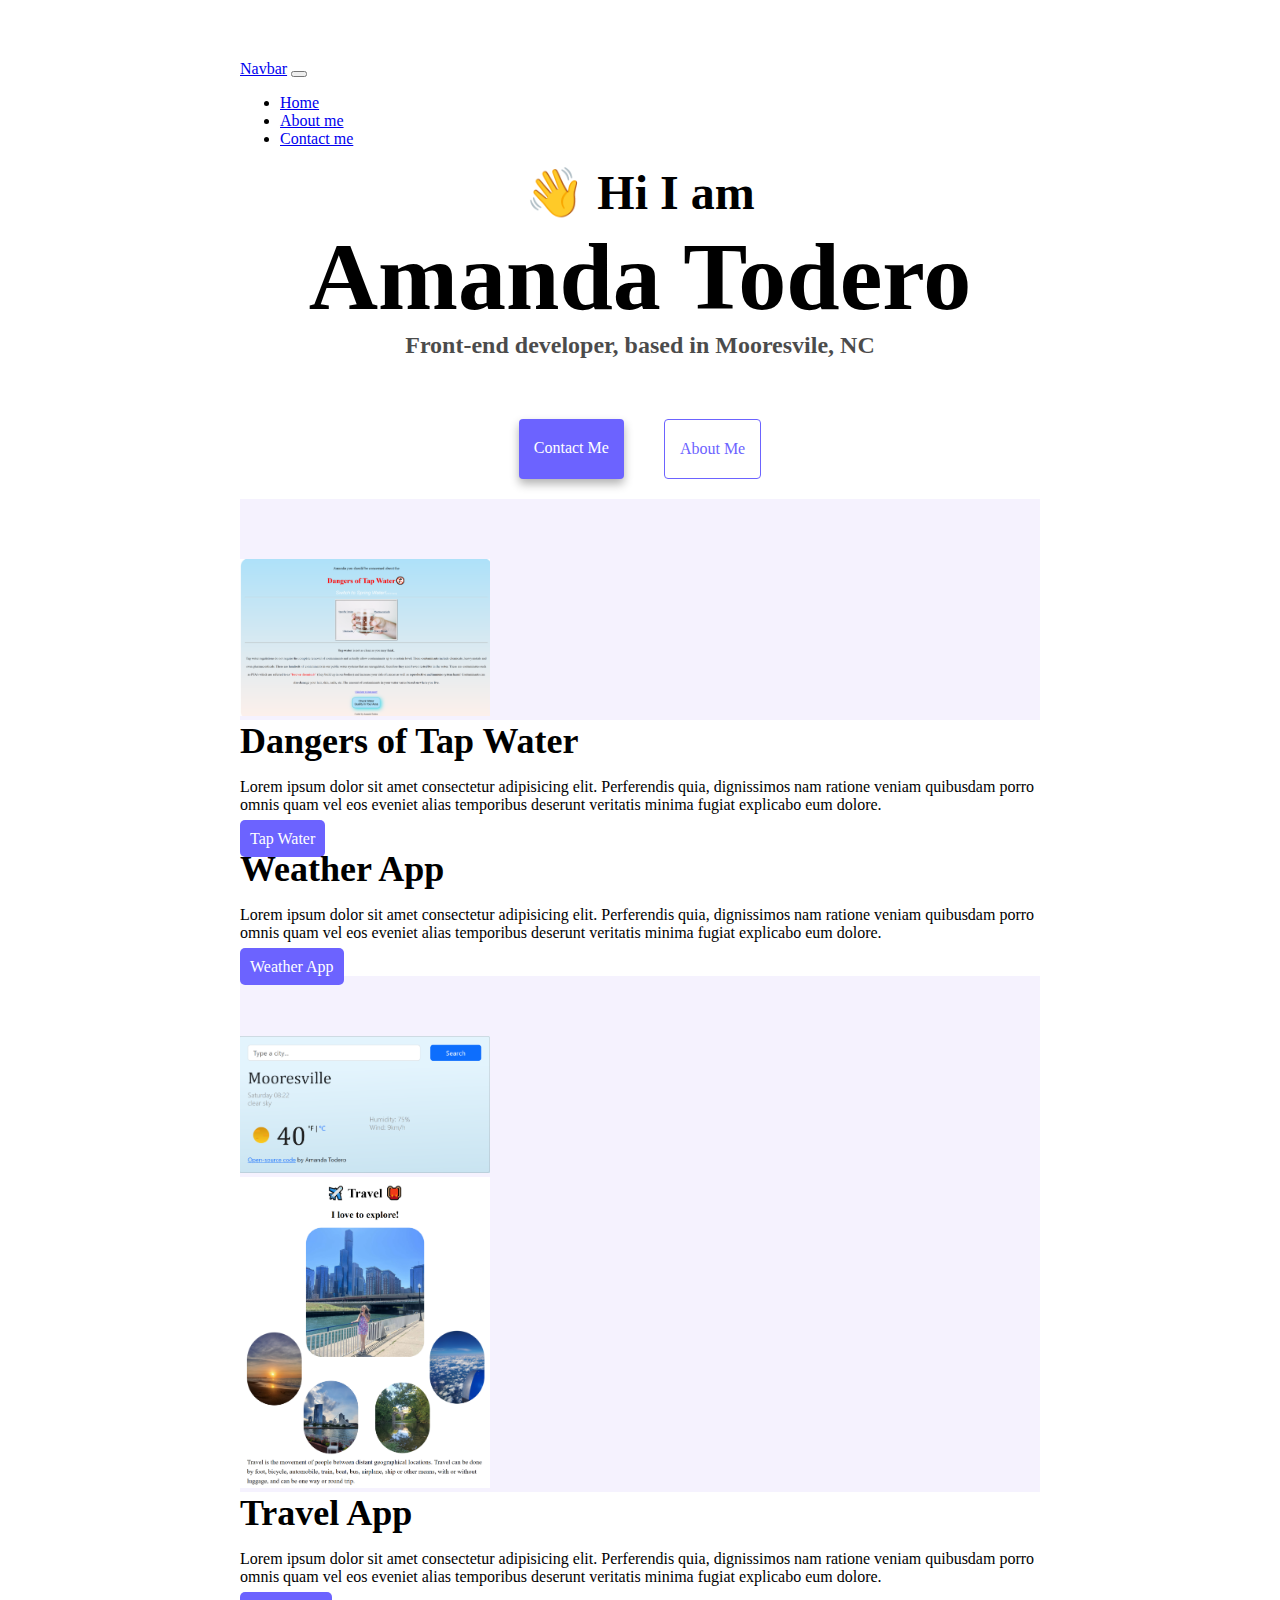
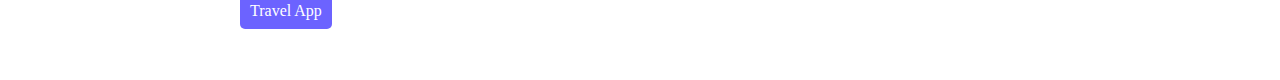
<file: index.html>
<!DOCTYPE html>
<html lang="en">

<head>
    <meta charset="UTF-8" />
    <meta http-equiv="X-UA-Compatible" content="IE=edge" />
    <meta name="viewport" content="width=device-width, initial-scale=1.0" />
    <title>About Amanda</title>
    <meta name="description" content="Amanda Todero- Amanda is a front-end developer based in Mooresville, North Carolina">
    <link href="https://cdn.jsdelivr.net/npm/bootstrap@5.3.2/dist/css/bootstrap.min.css" rel="stylesheet"
        integrity="sha384-T3c6CoIi6uLrA9TneNEoa7RxnatzjcDSCmG1MXxSR1GAsXEV/Dwwykc2MPK8M2HN" crossorigin="anonymous" />
    <script src="https://cdn.jsdelivr.net/npm/bootstrap@5.3.2/dist/js/bootstrap.bundle.min.js"
        integrity="sha384-C6RzsynM9kWDrMNeT87bh95OGNyZPhcTNXj1NW7RuBCsyN/o0jlpcV8Qyq46cDfL"
        crossorigin="anonymous"></script>
        <link rel="stylesheet" href="src/style.css" />
</head>

<body>
    <nav class="navbar navbar-expand-lg bg-body-tertiary">
        <div class="container-fluid">
            <a class="navbar-brand" href="#">Navbar</a>
            <button class="navbar-toggler" type="button" data-bs-toggle="collapse"
                data-bs-target="#navbarSupportedContent" aria-controls="navbarSupportedContent" aria-expanded="false"
                aria-label="Toggle navigation">
                <span class="navbar-toggler-icon"></span>
            </button>
            <div class="collapse navbar-collapse" id="navbarSupportedContent">
                <ul class="navbar-nav me-auto mb-2 mb-lg-0">
                    <li class="nav-item">
                        <a class="nav-link active" aria-current="page" href="index.html">Home</a>
                    </li>
                    <li class="nav-item">
                        <a href="about.html" class="nav-link">About me</a>
                    </li>
                    </a>
                    <li>
                        <a href="about.html#contact" class="nav-link">Contact me</a>
                    </li>
            </div>
        </div>
    </nav>
    <h2>👋 Hi I am</h2>
    <h1>Amanda Todero</h1>
    <h3>Front-end developer, based in Mooresvile, NC</h3>
    <div class="navigation-links">
        <a href="about.html#contact" class="contact-link">Contact me</a>
        <a href="about.html" class="about-link">About me</a>
    </div>
    <div class="container">
        <div class="row mt-5">
            <div class="col-sm-6" id="website-preview">
                <img src="images/tapwater.png" alt="" class="tap-water">
            </div>
            <div class="col-sm-6 mb-3">
                <span class="title"> Dangers of Tap Water </span>
                <p class="description">
                    Lorem ipsum dolor sit amet consectetur adipisicing elit. Perferendis quia, dignissimos nam ratione
                    veniam quibusdam porro omnis quam vel eos eveniet alias temporibus deserunt veritatis minima fugiat
                    explicabo eum dolore.
                </p>
                <a href="" class="website-links">Tap Water</a>
            </div>
        </div>
        <div class="row mt-5">
            <div class="col-sm-6 mb-3">
                <span class="title"> Weather App </span>
                <p class="description">
                    Lorem ipsum dolor sit amet consectetur adipisicing elit. Perferendis quia, dignissimos nam ratione
                    veniam quibusdam porro omnis quam vel eos eveniet alias temporibus deserunt veritatis minima fugiat
                    explicabo eum dolore.
                </p>
                <a href="" class="website-links">Weather App</a>
            </div>
            <div class="col-sm-6" id="website-preview">
                <img src="images/weatherapp.png" alt="" class="weather-app">
            </div>
        </div>
        <div class="row mt-5">
            <div class="col-sm-6" id="website-preview">
                <img src="images/travelapp.png" alt="" class="travel-app">
            </div>
            <div class="col-sm-6 mb-3">
                <span class="title"> Travel App </span>
                <p class="description">
                    Lorem ipsum dolor sit amet consectetur adipisicing elit. Perferendis quia, dignissimos nam ratione
                    veniam quibusdam porro omnis quam vel eos eveniet alias temporibus deserunt veritatis minima fugiat
                    explicabo eum dolore.
                </p>
                <a href="" class="website-links">Travel App</a>
            </div>
        </div>
    </div>

</body>

</html>
</file>
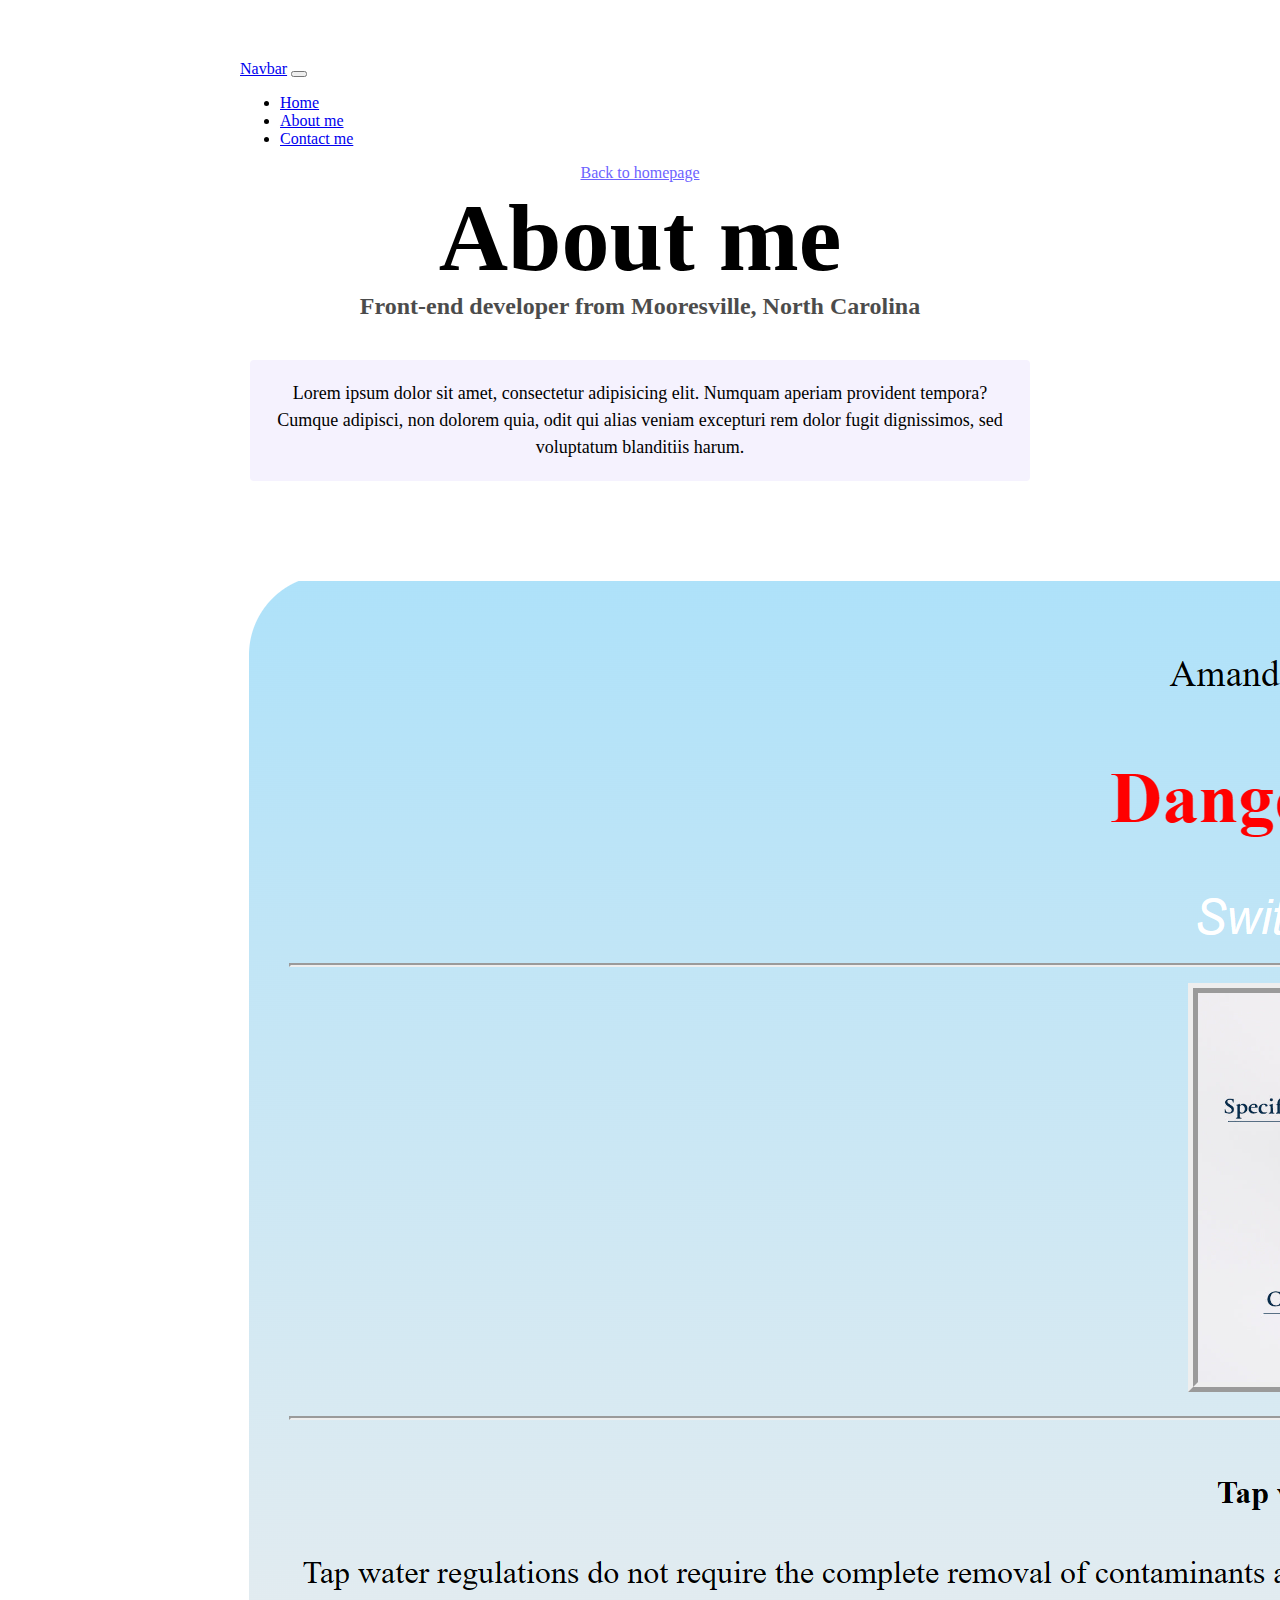
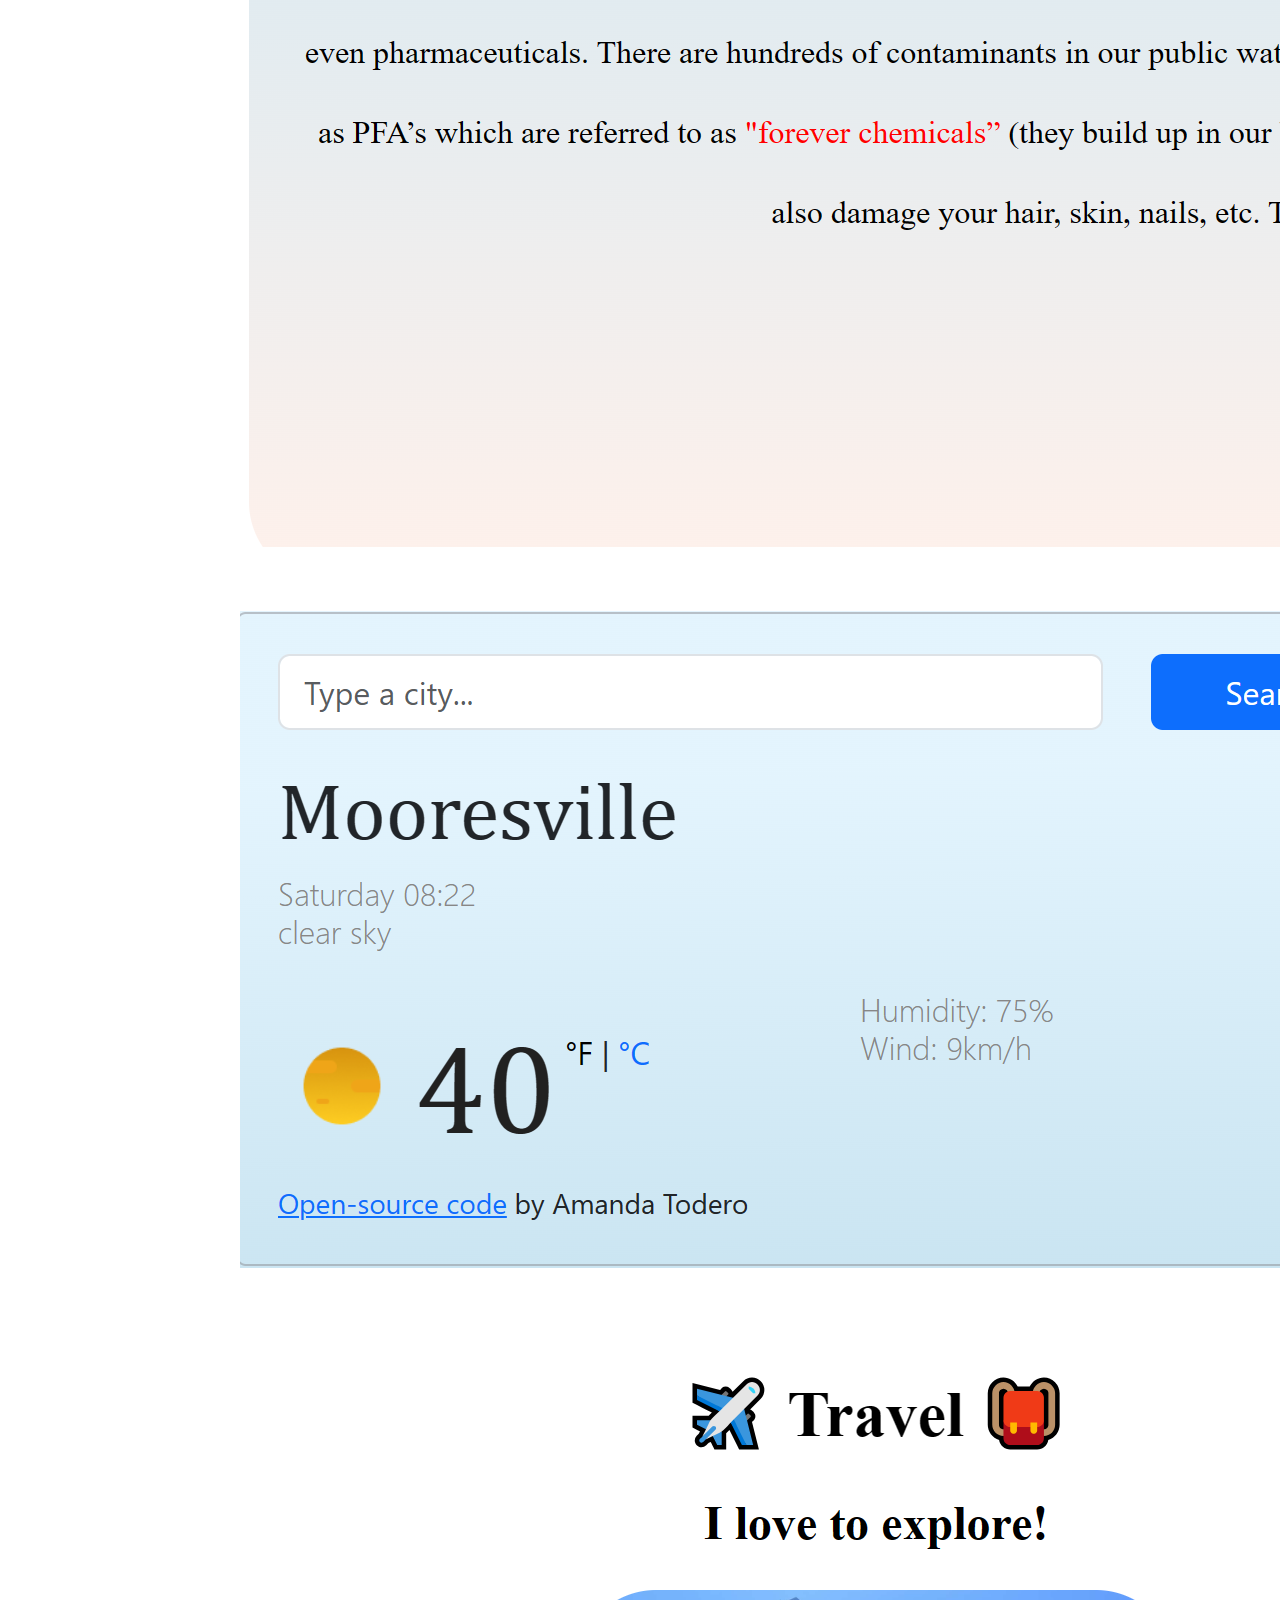
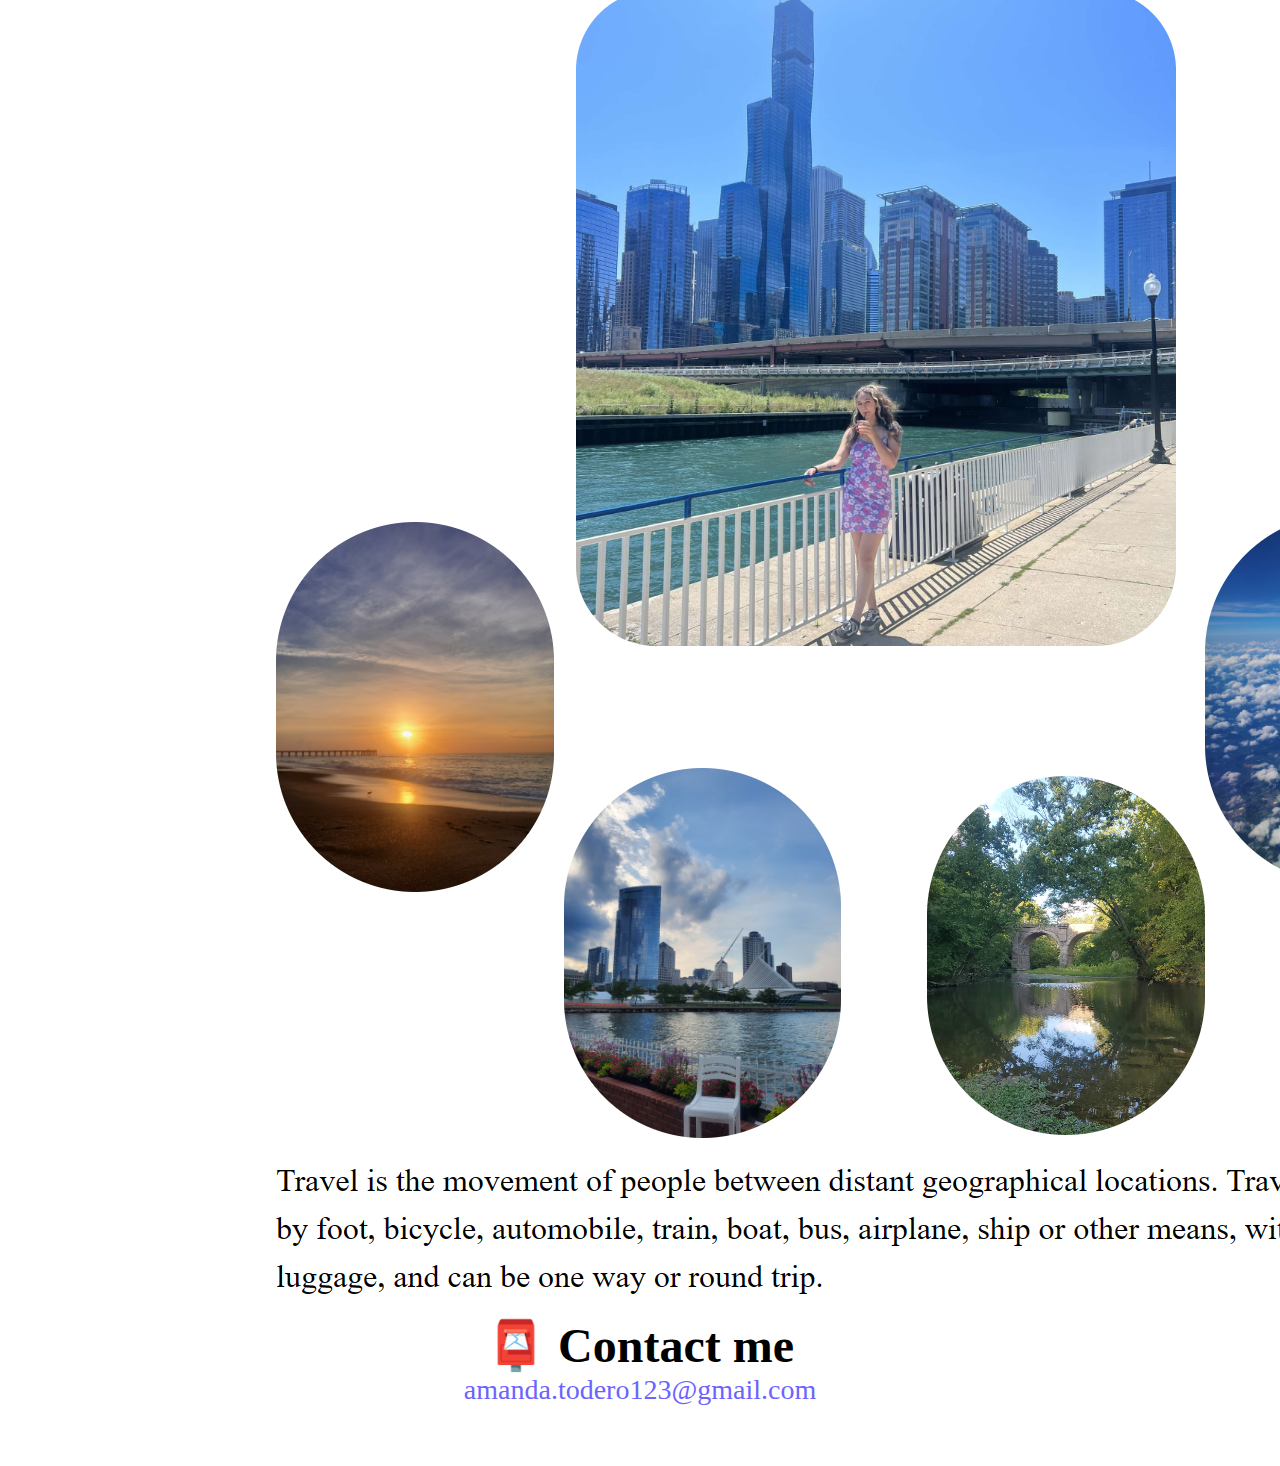
<file: about.html>
<!DOCTYPE html>
<html lang="en">

<head>
    <meta charset="UTF-8" />
    <meta http-equiv="X-UA-Compatible" content="IE=edge" />
    <meta name="viewport" content="width=device-width, initial-scale=1.0" />
    <title>About Amanda</title>
    <meta name="description" content="About Amanda - Amanda is a front-end developer based in Mooresville, North Carolina">
    <link href="https://cdn.jsdelivr.net/npm/bootstrap@5.3.2/dist/css/bootstrap.min.css" rel="stylesheet"
        integrity="sha384-T3c6CoIi6uLrA9TneNEoa7RxnatzjcDSCmG1MXxSR1GAsXEV/Dwwykc2MPK8M2HN" crossorigin="anonymous" />
    <script src="https://cdn.jsdelivr.net/npm/bootstrap@5.3.2/dist/js/bootstrap.bundle.min.js"
        integrity="sha384-C6RzsynM9kWDrMNeT87bh95OGNyZPhcTNXj1NW7RuBCsyN/o0jlpcV8Qyq46cDfL"
        crossorigin="anonymous"></script>
        <link rel="stylesheet" href="src/style.css" />
</head>

<body>
    <nav class="navbar navbar-expand-lg bg-body-tertiary">
        <div class="container-fluid">
            <a class="navbar-brand" href="#">Navbar</a>
            <button class="navbar-toggler" type="button" data-bs-toggle="collapse"
                data-bs-target="#navbarSupportedContent" aria-controls="navbarSupportedContent" aria-expanded="false"
                aria-label="Toggle navigation">
                <span class="navbar-toggler-icon"></span>
            </button>
            <div class="collapse navbar-collapse" id="navbarSupportedContent">
                <ul class="navbar-nav me-auto mb-2 mb-lg-0">
                    <li class="nav-item">
                        <a class="nav-link active" aria-current="page" href="index.html">Home</a>
                    </li>
                    <li class="nav-item">
                        <a href="about.html" class="nav-link">About me</a>
                    </li>
                    <li>
                        <a href="about.html#contact" class="nav-link">Contact me</a>
                    </li>
                </ul>
            </div>
        </div>
    </nav>

    <a href="index.html" class="homepage-link">Back to homepage</a>
    <h1>About me</h1>
    <h3>Front-end developer from Mooresville, North Carolina</h3>
    <div class="about-paragraphs">
        <p class="about-p">
            Lorem ipsum dolor sit amet, consectetur adipisicing elit. Numquam
            aperiam provident tempora? Cumque adipisci, non dolorem quia, odit qui
            alias veniam excepturi rem dolor fugit dignissimos, sed voluptatum
            blanditiis harum.
        </p>
    </div>
    <div class="container">
        <div class="row">
            <div class="col-sm-4">
                <img src="images/tapwater.png" alt="" class="img-fluid p-2 shadow rounded" title="tapwater">
            </div>
            <div class="col-sm-4">
                <img src="images/weatherapp.png" alt="" class="img-fluid p-2 shadow rounded" title="weather app">
            </div>
            <div class="col-sm-4">
                <img src="images/travelapp.png" alt="" class="img-fluid p-2 shadow rounded" title = "travel app">
            </div>
        </div>
    </div>
    <div id="contact">
        <h2>📮 Contact me</h2>
        <a href="mailto:amanda.todero123@gmail.com" class="email-link"> amanda.todero123@gmail.com </a>
    </div>
</body>

</html>
</file>
<file: src/style.css>
:root {
    --primary-color: #6c63ff;
    --secondary-color: #f5f2fe;
    --box-shadow: 0 5px 10px rgba(0, 0, 0, 0.3);
}

body {
    margin: 60px auto;
    max-width: 800px;
}

h1,
h2,
h3 {
    text-align: center;
    margin: 0;
}

h1 {
    font-size: 96px;
}

h2 {
    font-size: 48px;
}

h3 {
    font-size: 24px;
    opacity: 0.7;
}

.navigation-links {
    display: flex;
    margin-top: 40px;
    justify-content: center;
}

.navigation-links a {
    margin: 20px;
    border-radius: 4px;
    padding: 20px 15px;
    text-decoration: none;
    text-transform: capitalize;
}

.contact-link {
    background: var(--primary-color);
    box-shadow: var(--box-shadow);
    color: white;
}

.about-link {
    color: var(--primary-color);
    border: 1px solid var(--primary-color);
}

.homepage-link {
    color: var(--primary-color);
    text-align: center;
    display: block;
}

.title {
    font-weight: bold;
    font-size: 36px;
}

.about-paragraphs {
    display: flex;
    margin: 30px 0;
}

.about-paragraphs p {
    margin: 10px;
}

.about-p {
    background: var(--secondary-color);
    padding: 20px;
    border-radius: 4px;
    font-size: 18px;
    line-height: 1.5;
    text-align: center;
}

.email-link {
    display: flex;
    justify-content: center;
    color: var(--primary-color);
    font-size: 28px;
    text-decoration: none;
}

.email-link:hover {
    text-decoration: underline;
}

#website-preview {
    background: var(--secondary-color);
}

.website-links {
    color: white;
    background: var(--primary-color);
    padding: 10px;
    border-radius: 5px;
    text-decoration: none;
    box-shadow: var(box-shadow);
}

img {
    margin: 0 auto;
    margin-top: 60px;
}

.tap-water {
    width: 250px;
}

.weather-app {
    width: 250px;
}

.travel-app {
    width: 250px;
    margin: 0 auto;
}
</file>
